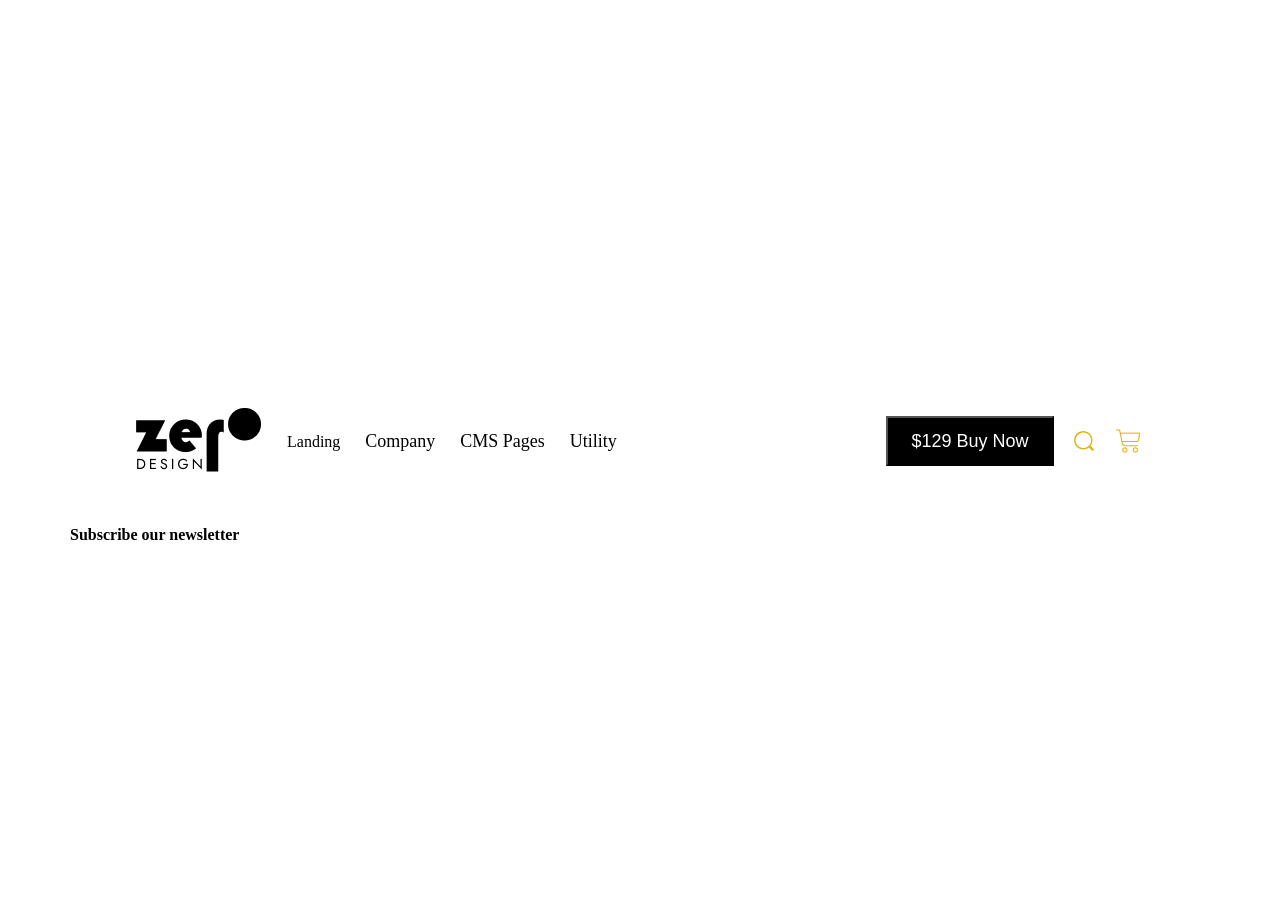
<file: index.html>
<!DOCTYPE html>
<html lang="en">
<head>
    <meta charset="UTF-8">
    <meta name="viewport" content="width=device-width, initial-scale=1.0">
    <title>Document</title>
    <link rel="stylesheet" href="index.css">
</head>
<body>
     <div class="container">
        <div class="navbar">
            <div class="nleft">
              <img src="./IMAGE (10).png" alt="">
              <ul>
                <li><a href=""></a>Landing</li>
                <li><a href="">Company</a></li>
                <li><a href="">CMS Pages</a></li>
                <li><a href="">Utility</a></li>
              </ul>
            </div>
            <div class="nright">
                <button>
                    <a href="#">$129 Buy Now</a>
                </button>
                <img src="./Frame (17).png" alt="">
                <img src="./Frame (18).png" alt="">
            </div>  
        </div>
        <div class="footer">
            <div minifoot>
                <div class="mini1">
                    <h4>Subscribe our newsletter</h4>
                </div>
            </div>
        </div>
     </div>
</body>
</html>
</file>
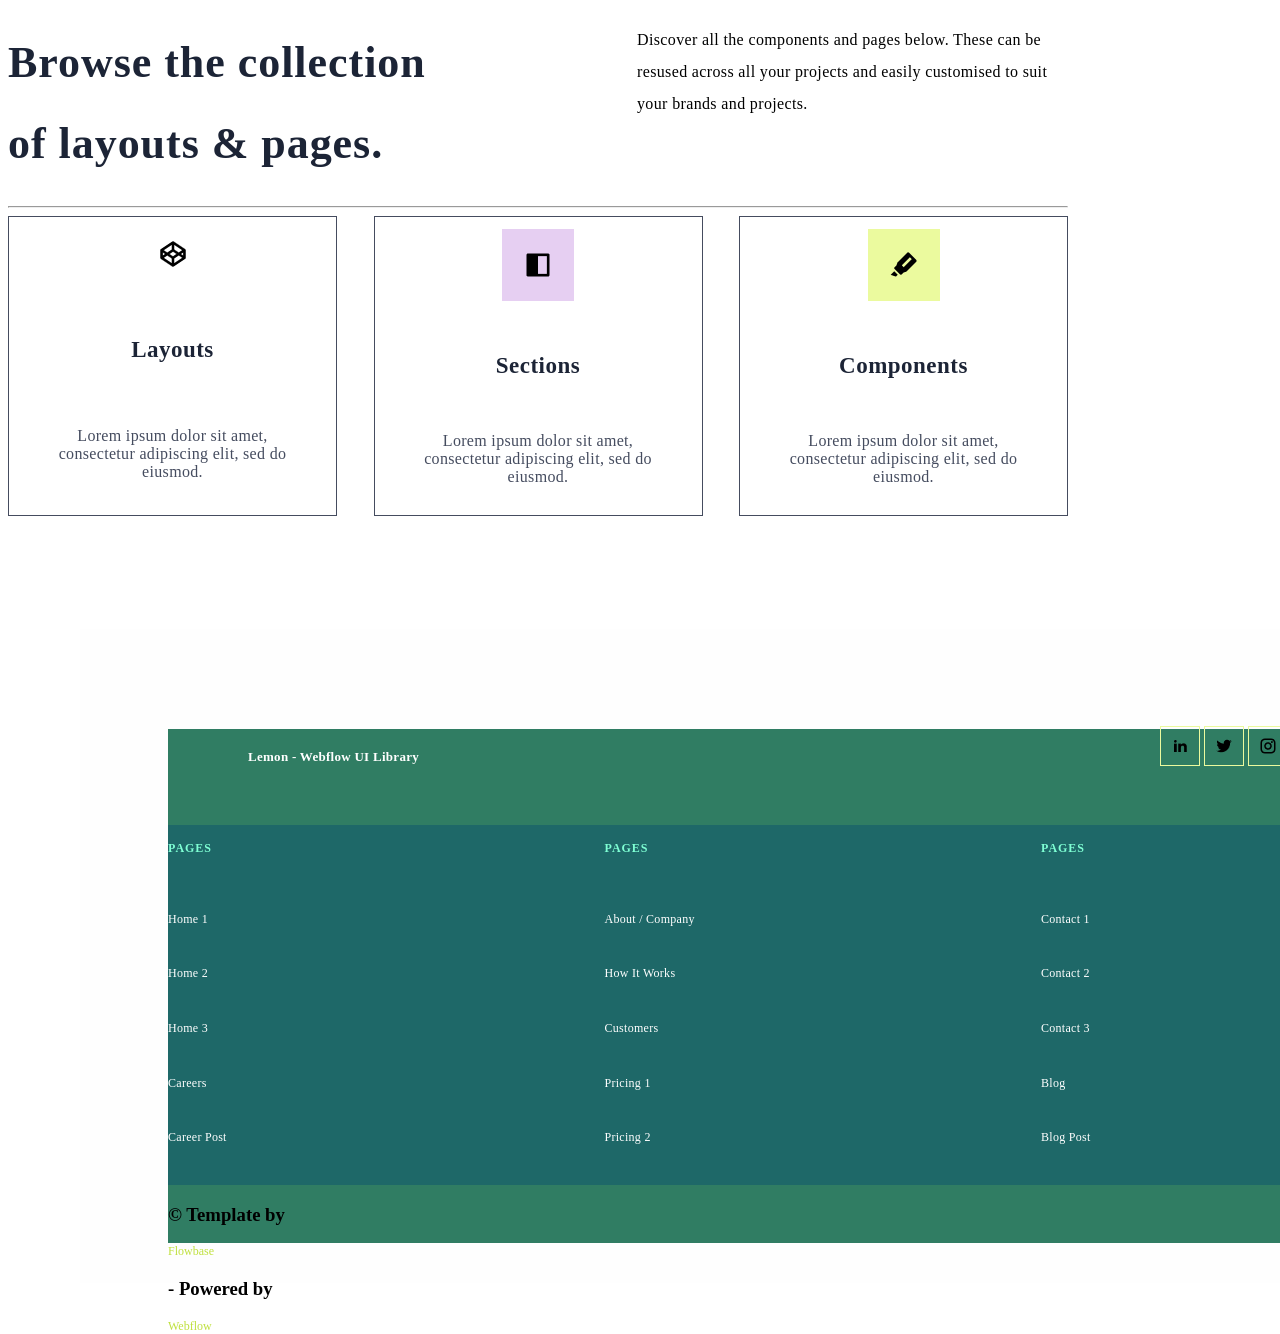
<file: aslbek.html>
<!DOCTYPE html>
<html lang="en">
<head>
    <meta charset="UTF-8">
    <meta name="viewport" content="width=device-width, initial-scale=1.0">
    <title>Document</title>
    <link rel="stylesheet" href="aslbek.css">
</head>
<body>
    <div class="cantiner">
         <div class="pages">
            <div class="minipages">
              <div class="brow">
                <div>
                    <h1>Browse the collection</h1>
                    <h1>of layouts & pages.</h1>
                </div>
                <p>Discover all the components and pages below. These can be resused across all your projects and easily customised to suit your brands and projects.</p>
              </div>
              <hr>
              <div class="pboxs">
              <div>
               <img src="./Frame (7).png" alt="">
               <h4>Layouts</h4>
               <p>Lorem ipsum dolor sit amet, consectetur adipiscing elit, sed do eiusmod.</p>
              </div>
              <div>
                <img src="./Frame (8).png" alt="">
                <h4>Sections</h4>
                <p>Lorem ipsum dolor sit amet, consectetur adipiscing elit, sed do eiusmod.</p>
              </div>
              <div>
                <img src="./Frame (9).png" alt="">
                <h4>Components</h4>
                <p>Lorem ipsum dolor sit amet, consectetur adipiscing elit, sed do eiusmod.</p>
              </div>
              </div>
            </div>

         </div>
         <div class="footer">
          <div class="minifoot">
             <div class="mini">
                <div class="min1">
                  <h4>Lemon - Webflow UI Library</h4>
                  <div>
                    <img src="./Frame (13).png" alt="">
                    <img src="./Frame (14).png" alt="">
                    <img src="./Frame (15).png" alt="">
                  </div>
                </div>
                <div class="min2">
                  <div>
                    <h4>PAGES</h4>
                    <p>Home 1</p>
                    <p>Home 2</p>
                    <p>Home 3</p>
                    <p>Careers</p>
                    <p>Career Post</p>
                  </div>
                  <div>
                    <h4>PAGES</h4>
                    <p>About / Company</p>
                    <p>How It Works</p>
                    <p>Customers</p>
                    <p>Pricing 1</p>
                    <p>Pricing 2</p>
                  </div>
                  <div>
                    <h4>PAGES</h4>
                    <p>Contact 1</p>
                    <p>Contact 2</p>
                    <p>Contact 3</p>
                    <p>Blog</p>
                    <p>Blog Post</p>
                  </div>
                </div>
                <div class="min3">
                 <h3>© Template by</h3>
                 <p>Flowbase</p>
                 <h3>- Powered by</h3>
                 <p>Webflow</p>
                </div>
             </div>
          </div>
            
         </div>
    </div>
</body>
</html>
</file>
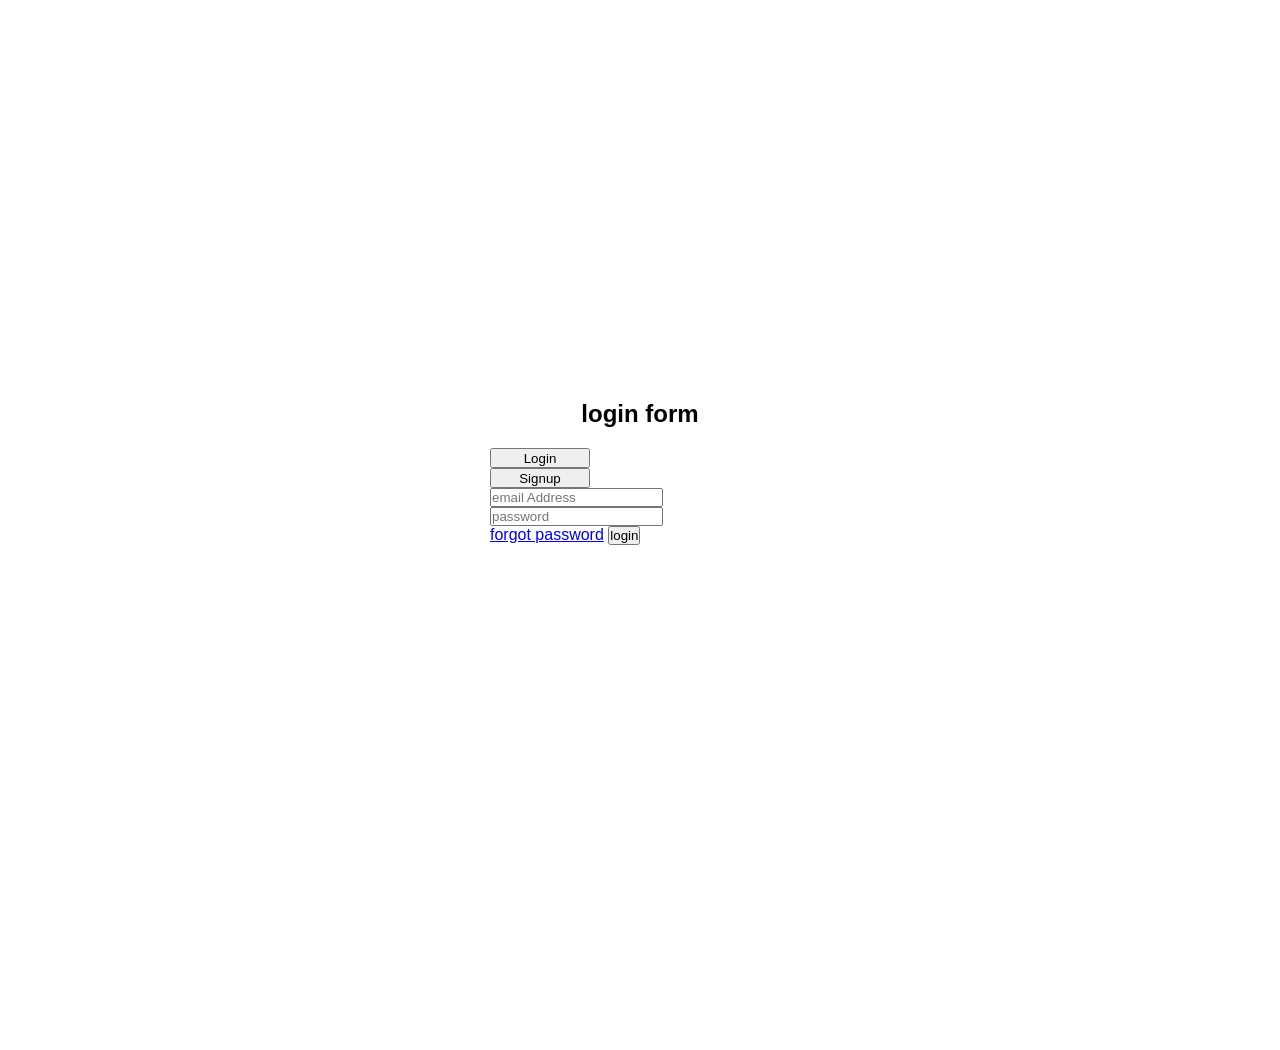
<file: login.html>
<!DOCTYPE html>
<html lang="en">
<head>
    <meta charset="UTF-8">
    <meta name="viewport" content="width=device-width, initial-scale=1.0">
    <title>Document</title>
     <link rel="stylesheet" href="login.css">
</head>
<body>
    <div class="container">
        <div class="login-box">
           <h2>login form</h2>
           <div class="toggle">
              <button class="active">Login</button>
              <button>Signup</button>
           </div>
           <form>
            <div class="input-box">
                <input type="email" placeholder="email Address" required>
            </div>
            <div class="input-box">
                <input type="password" placeholder="password" required>
            </div>
            <a href="#" class="forgot">forgot password</a>
            <button type="submit" class="login-btn">login</button>
           </form>
           <p class="Signup-text"></p>
        </div>
    </div>
</body>
</html>
</file>
<file: index.css>
*{
    margin: 0;
    padding: 0;

}
body{
    display: flex;
    width: 100%;
    height: 100vh;
    justify-content: center;
    align-items: center;
    background-color: white;
}
.container{
    width: 1140px;
    background-color: white;
}
.navbar{
    display: flex;
    width: 100%;
    justify-content: space-between;
    align-items: center;
}
.navbar .nleft{
    display: flex;
    padding-left: 60px;
    gap: 20px;
    align-items: center;
}
.navbar ul{
    display: flex;
    list-style-type: none;
    gap: 25px;
}
.navbar ul a{
    text-decoration: none;
    font-size: 18px;
    letter-spacing: 0%;
    color: #000;
}
.navbar .nright{
    display: flex;
    padding: 60px;
    align-items: center;
}
.navbar .nright button{
    width: 168px;
    height: 50px;
    background-color: #000;
}
.navbar .nright button a{
    text-decoration: none;
    font-size: 18px;
    letter-spacing: 0%;
    color: white;
}
.footer .mini1 h4{
    display: flex;
    align-items: center;
     
}
</file>
<file: aslbek.css>
.pages .minipages{
    width: 1060px;
    height: 581px;
}
.pages .brow{
    display: flex;
    justify-content: space-between;
}
.pages .brow h1{
    font-size: 44px;
    letter-spacing: 0.96px;
    color: #1c2436;
}
.pages .brow p{
    width: 431px;
    height: 96px;
    font-size: 16px;
    line-height: 32px;
    font-weight: 400;
    letter-spacing: 0.36px;
}
.pages .pboxs{
    display: flex;
    justify-content: space-between;
}
.pages .pboxs div{
    display: grid;
    place-items: center;
    text-align: center;
    height: 298px;
    width: 327px;
    border: 0.2px solid #454c5f;
}
.pages .pboxs div h4{
    font-size: 23px;
    letter-spacing: 0.48px;
    color: #1c2436;
}
.pages .pboxs div p{
    width: 235px;
    height: 72px;
    font-size: 16px;
    letter-spacing: 0.32px;
    color: #454c5f;
    margin: 0;
}
.footer{
    display: flex;
    align-items: center;
    justify-content: center;
    width: 1440px;
    height: 734px;
    background-color: rgb(255, 255, 255);
}
.minifoot{
    display: flex;
    justify-content: center;
    width: 1296px;
    height: 654px;
    background-color: rgb(254, 254, 254);
}
.minifoot .mini{
    width: 1120px;
    height: 514px;
    background-color: rgb(48, 125, 99);
    margin-top: 100px;
}
.mini .min1{
    display: flex;
    justify-content: space-between;
    width: 1120px;
    height: 56px;
    line-height: 56px;
    align-items: center;

}
.mini .min1 h4{
    margin-left: 80px;
    font-size: 13px;
    letter-spacing: 0.28px;
    color: #fff;
}
.mini .min2{
    display: flex;
    justify-content: space-between;
    width: 100%;
    margin-top: 40px;
    background-color: rgb(30, 104, 104);
}
.mini .min2 div{
    display: grid;
    width: 247px;
    height: 360px;
    
}
.mini .min2 h4{
    font-size: 12px;
    letter-spacing: 0.96px;
    color: aquamarine;
    
}
.mini .min2 p{
    font-size: 12px;
    letter-spacing: 0.28px;
    color: #fff;
    margin: 0;
    padding: 0;
}
.mini.min3{
    display: flex;
    place-items: center;
    width: 315px;
    height: 24px;
    margin-top: 30px;
}
.mini .min3 h4{
    font-size: 13px;
    letter-spacing: 0.28;
    color: #f0faff;
}
.mini .min3 p{
    font-size: 12px;
    letter-spacing: 0.28;
    color: #bfe03e;
}
</file>
<file: login.css>
*{
    margin: 0;
    padding: 0;
    box-sizing: border-box;
    font-family: "poppins" , sans-serif;
    
}
body{
    display: flex;
    align-items: center;
    justify-content: center;
    position: relative;
<<<<<<< HEAD
    background-color: rgb(0, 115, 216);
=======
    background-color: rgb(108, 191, 255);
>>>>>>> ef87efa82e335031fc5f54e22720753efe776f8e
}
.container{
    width: 300px;
    height: 290px;
<<<<<<< HEAD
    background-color: rgb(191, 196, 201);
=======
    background-color: rgb(255, 255, 255);
>>>>>>> ef87efa82e335031fc5f54e22720753efe776f8e
    border-radius: 15px ;
    display: flex;
    flex-direction: column;
    margin: 380px;
    max-width: 400px;
}

.login-box h2{
    text-align: center;
    margin: 20px;
    justify-content: center;
    
    
}
.toggle button{
    display: flex;
    justify-content: space-around;
    width: 100px;   
    height: 20px;
    align-items: center;
    
}
<<<<<<< HEAD
.input-box{
    text-align: center;
=======
.toggle{
    display: flex;
    justify-content: center;
    gap: 20px;
    

}
.input-box{
    width: 100px;
    justify-content: center;
>>>>>>> ef87efa82e335031fc5f54e22720753efe776f8e
}
</file>
